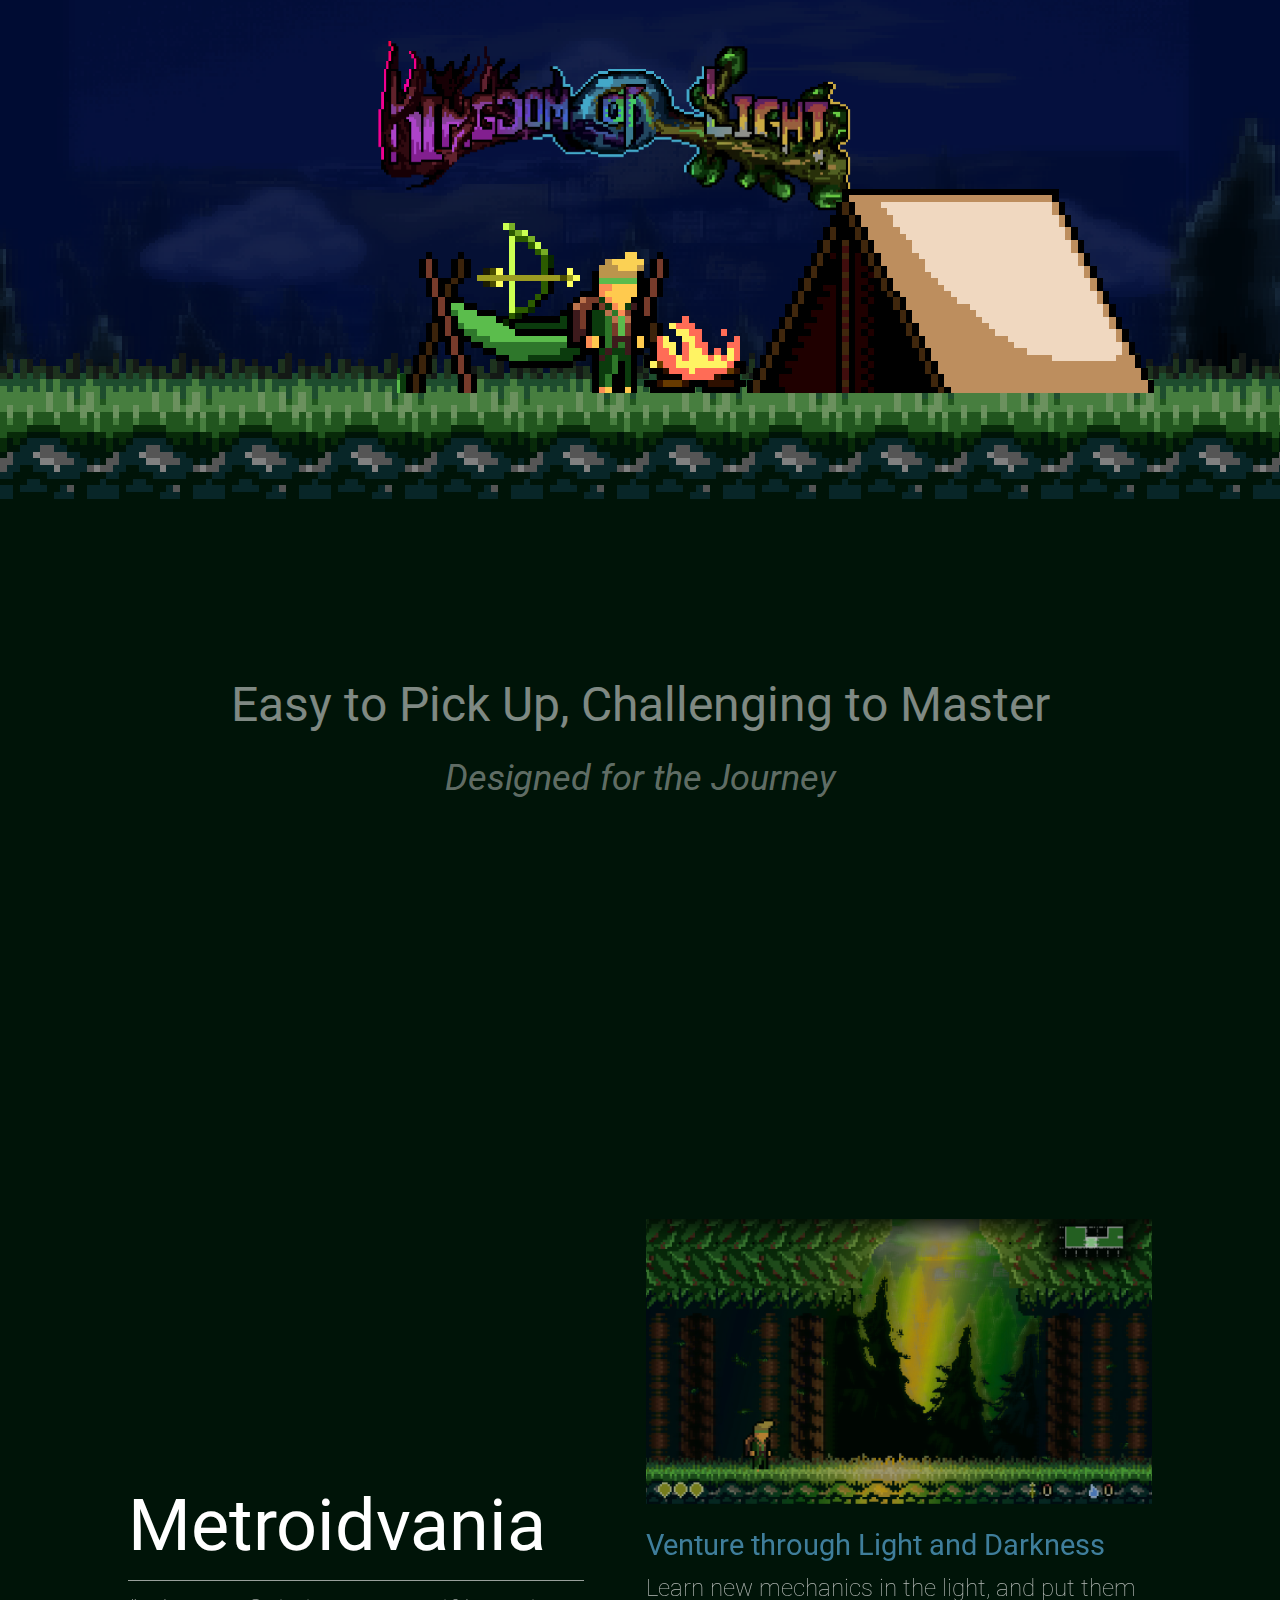
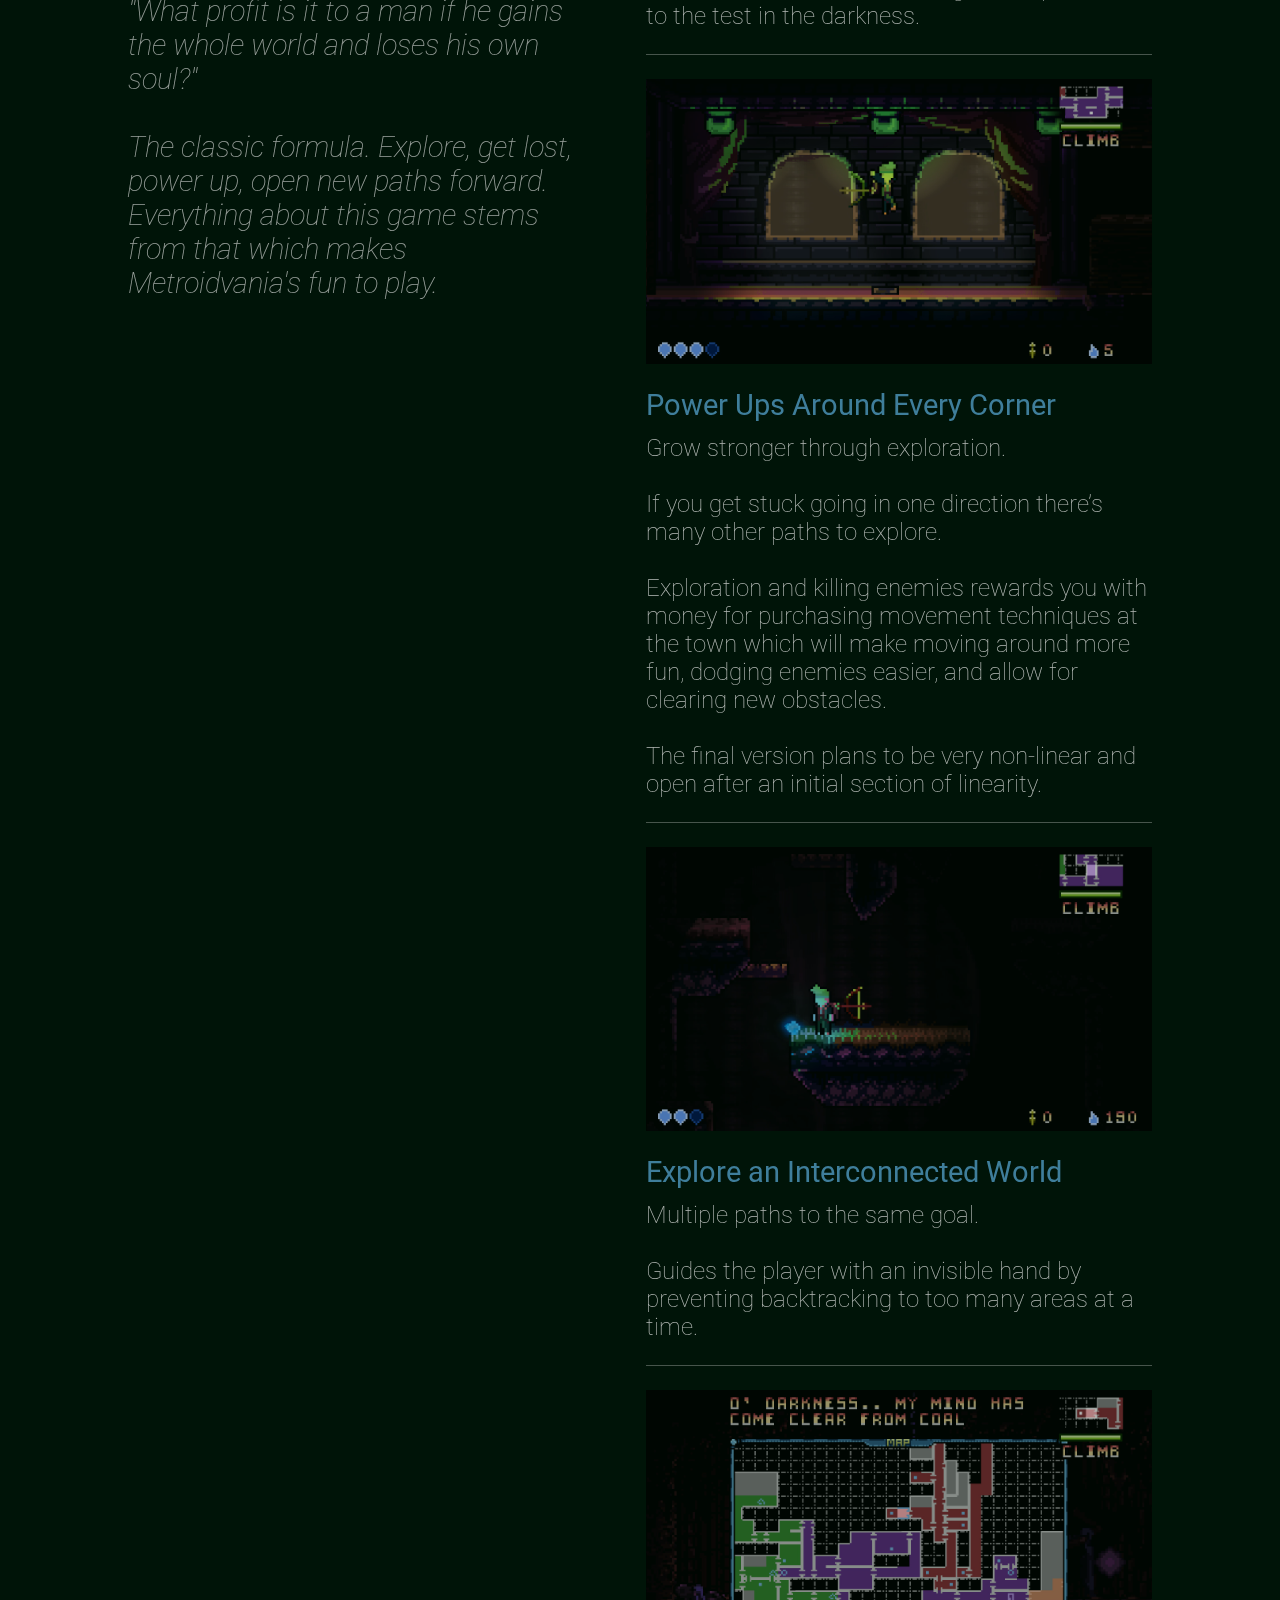
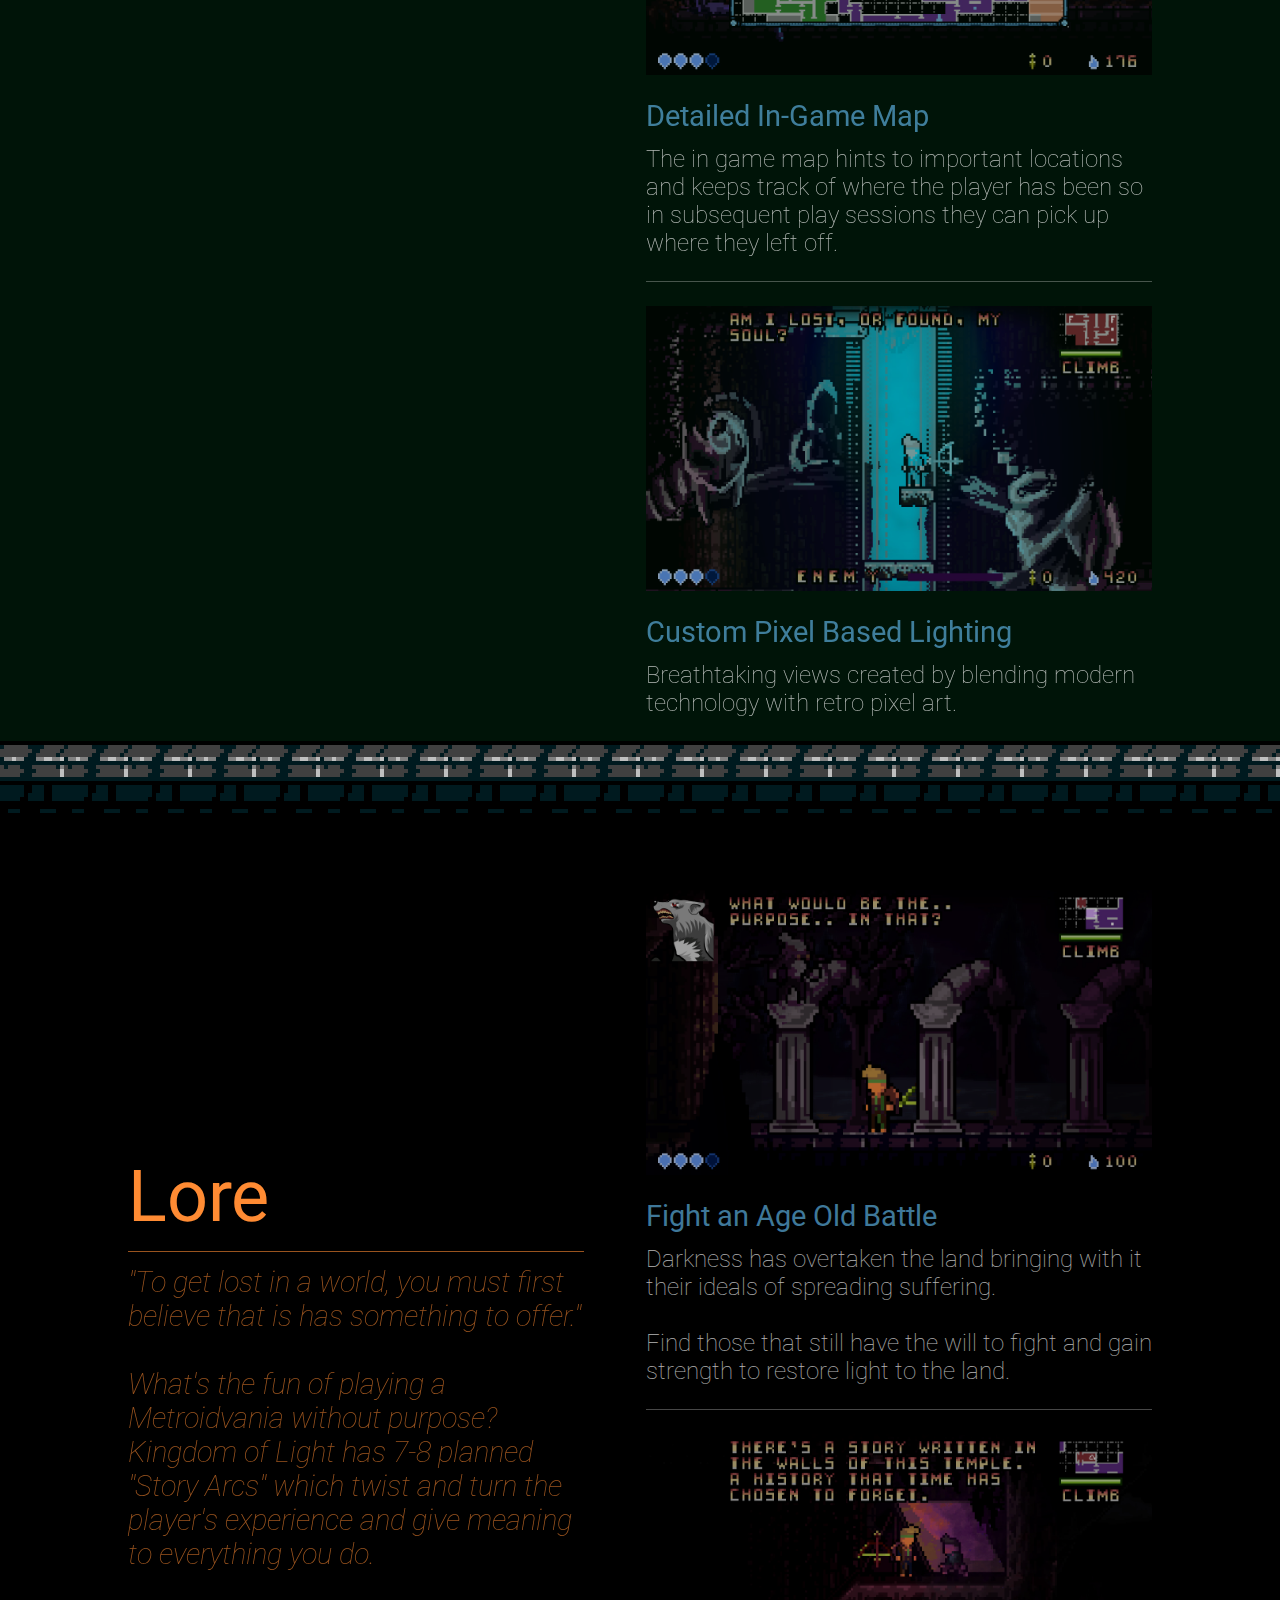
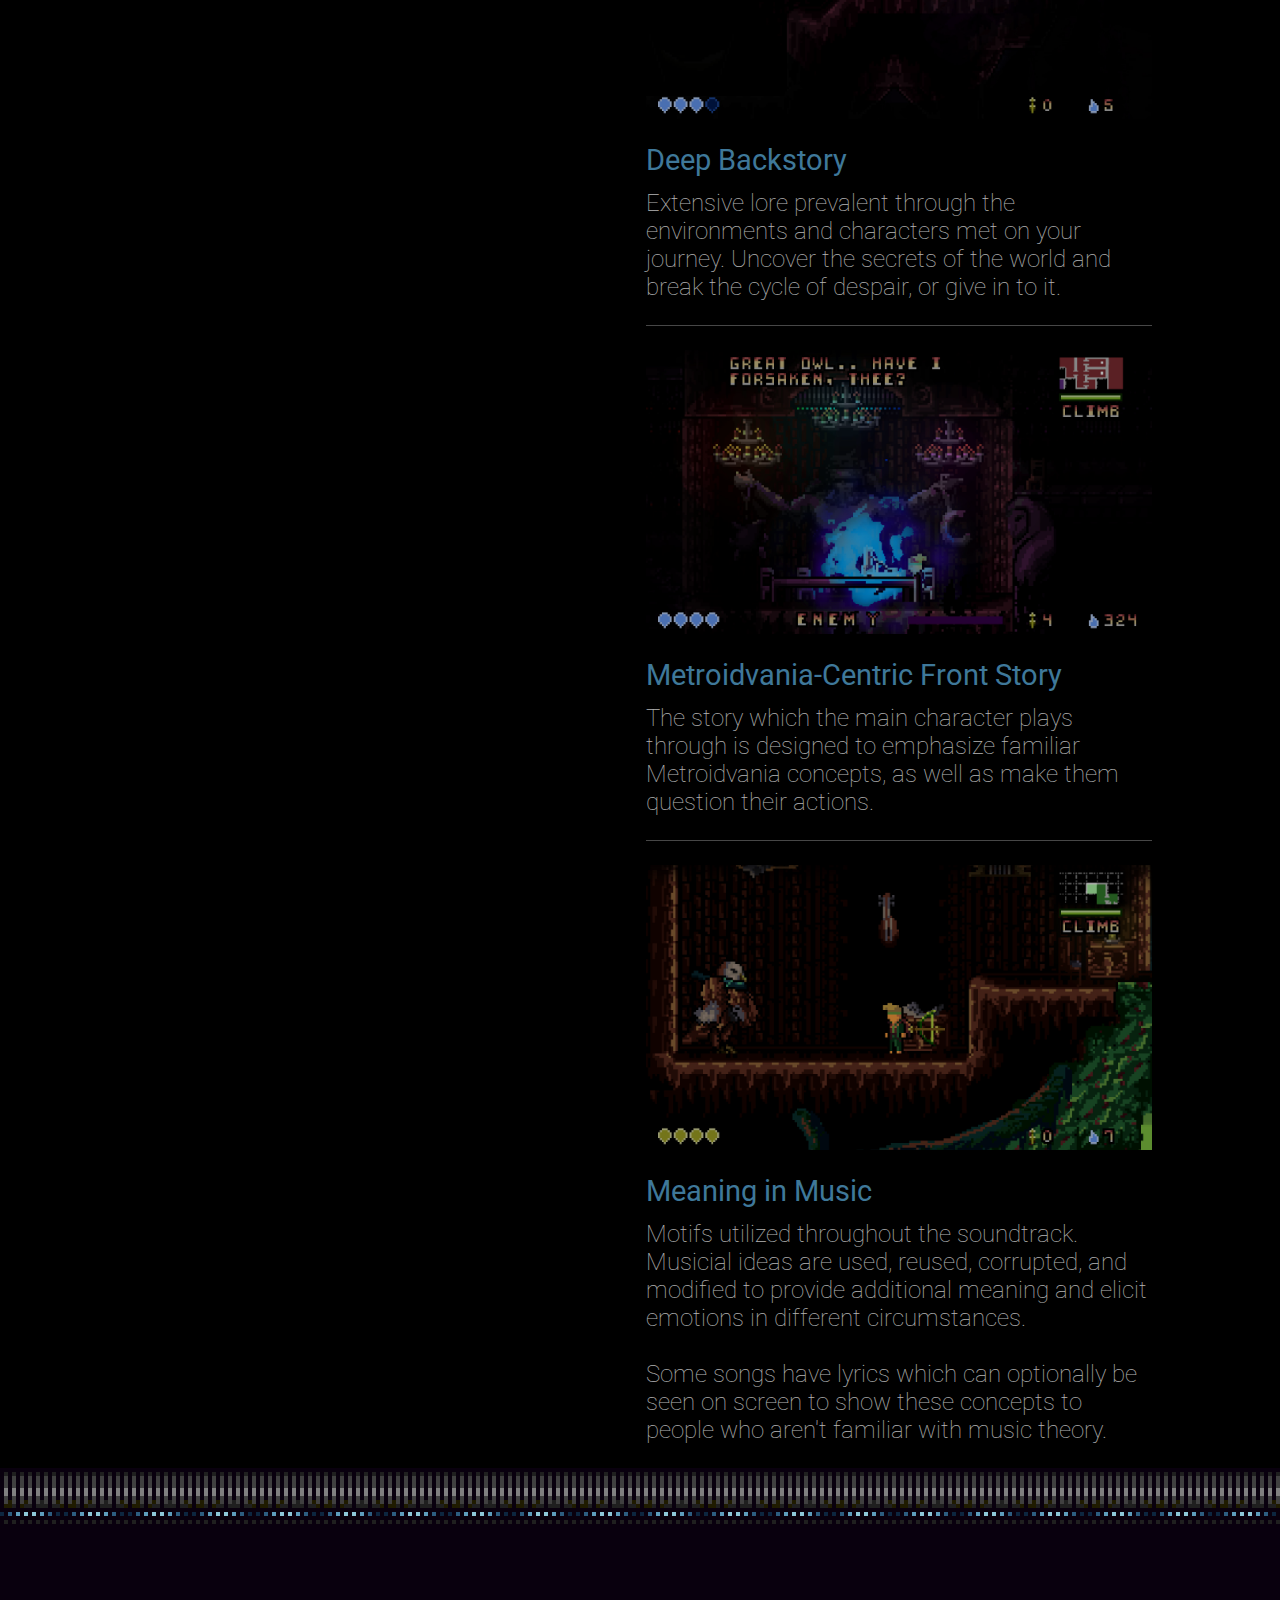
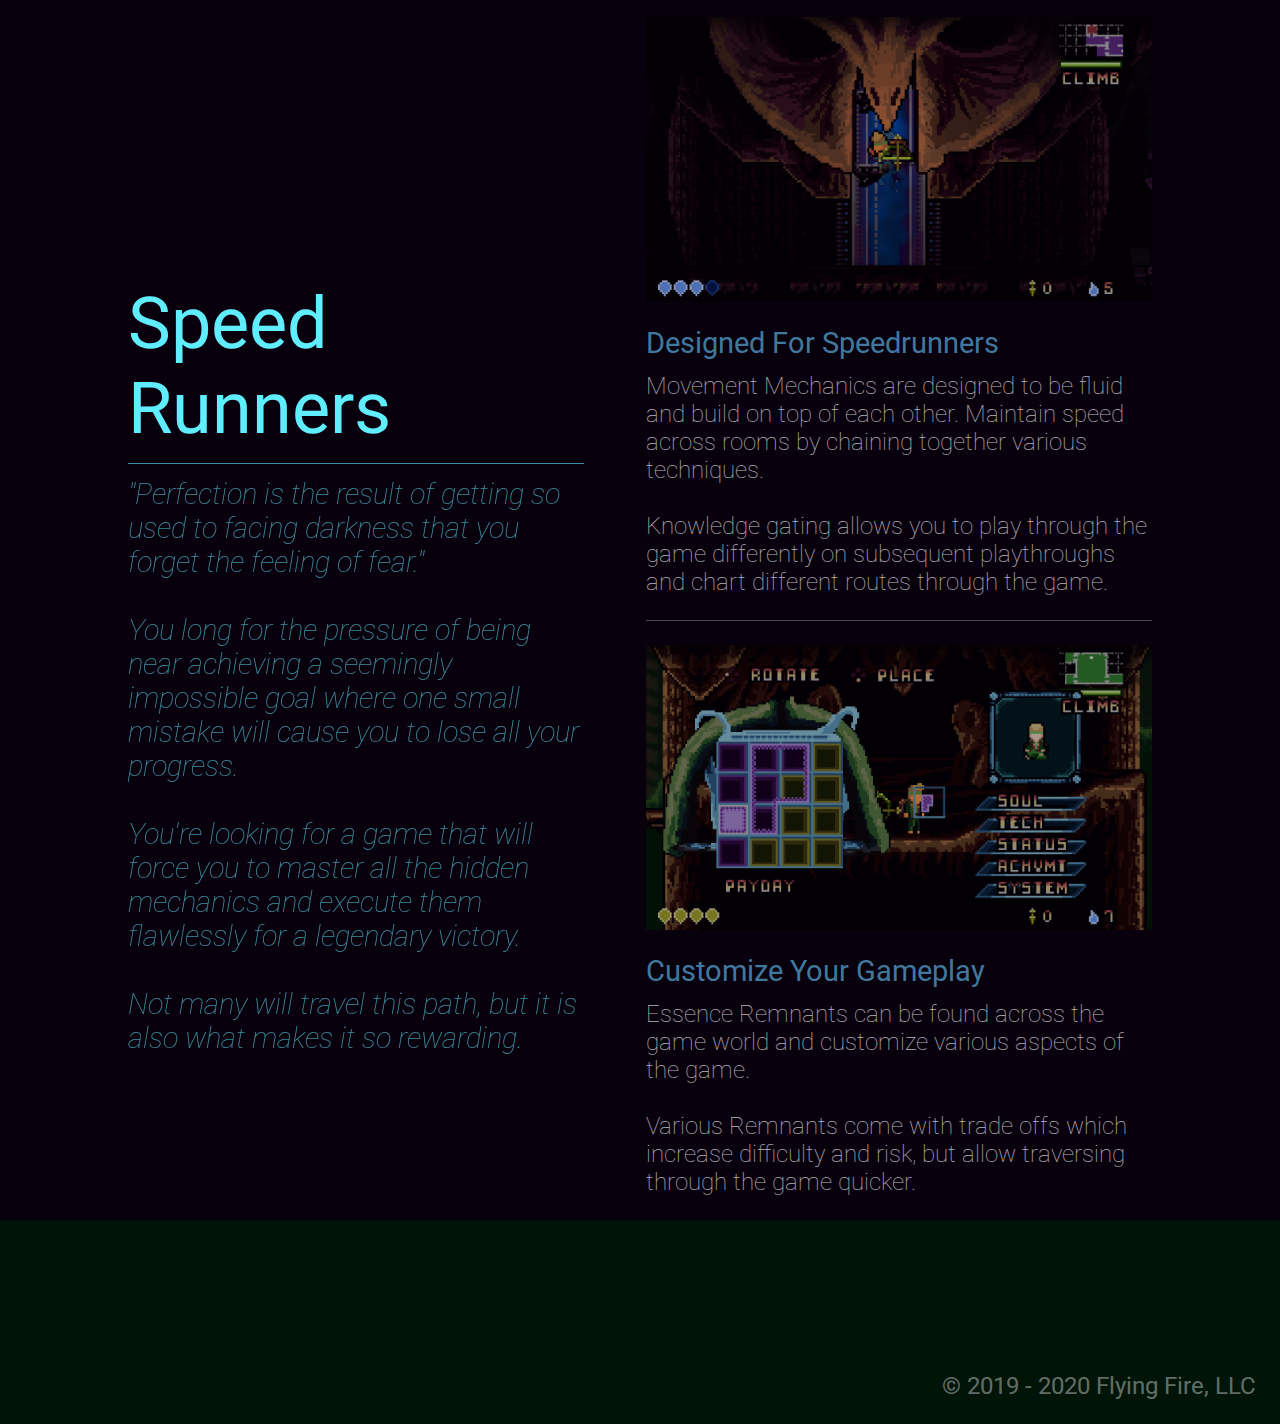
<file: index.html>
<!DOCTYPE html>
<html>

<head>
    <title>Kingdom of Light</title>
    <link rel="icon" href="favicon.ico" type="image/x-icon">
    <link rel="shortcut icon" href="favicon.ico" type="image/x-icon">
    <link rel="stylesheet" href="style.css">
    <script src="control.js"> </script>
    <link href="https://fonts.googleapis.com/css2?family=Roboto:ital,wght@0,100;0,300;0,400;1,100;1,300&display=swap"
        rel="stylesheet">
</head>

<body>
    <!-- <div class="app-bar">
        Kingdom of Light
    </div> -->
    <!-- 
    <div class="company">
        Flying Fire Presents:
    </div> -->




    <img class="hero " src="Assets/Images/overlook1.png">
    <img class="title" src="Assets/Images/overlook5.png" style="z-index: 10;">

    <div class="content">
        <div class="groundtile">
        </div>
        <div class="playerandprops">

        </div>

        <div class="gif-container">

            <div class="content-header" style="background-color:#001408;">
                Easy to Pick Up, Challenging to Master
            </div>
            <div class="content-subheader" style="background-color:#001408;">
                Designed for the Journey
            </div>
            <div class="playtype-section" style="background-color:#001408;">
                <div class="video-container" style="filter:brightness(.75);">
                    <iframe class="video" src="https://www.youtube.com/embed/l-lNw7JQk7U" frameborder="0"
                        allow="accelerometer; autoplay; encrypted-media; gyroscope; picture-in-picture"
                        allowfullscreen></iframe>
                </div>
            </div>
            <div class="playtype-section" style="background-color:#001408;">
                <div class="playtype-header" style="color:white;">
                    <div>Metroidvania</div>
                    <div class="hero-description">
                        "What profit is it to a man if he gains the whole world and loses his own soul?" <br><br>
                        The classic formula. Explore, get lost, power up, open new paths forward. <br>
                        Everything about this game stems from that which makes Metroidvania's fun to play.
                    </div>
                </div>
                <div class="playtype-description">
                    <div class="playtype-description-subsection">
                        <div>
                            <img class="gif" src="Assets/Images/Screenshots/lightforest.jpg">
                        </div>
                        <div>
                            <div class="description-header">Venture through Light and Darkness</div>
                            Learn new mechanics in the light, and put them to the test in the darkness.
                        </div>
                    </div>

                    <div class="playtype-description-subsection">
                        <div>
                            <img class="gif" src="Assets/Images/Screenshots/dark puzzles.jpg">
                        </div>
                        <div>
                            <div class="description-header">Power Ups Around Every Corner</div>
                            Grow stronger through exploration.<br><br>
                            If you get stuck going in one direction there’s many other paths to explore.<br><br>
                            Exploration and killing enemies rewards you with money for purchasing
                            movement techniques at the town which will make moving around more fun, dodging enemies
                            easier, and allow for clearing new obstacles.<br><br>
                            The final version plans to be very non-linear and open after an initial section of linearity.
                        </div>
                    </div>


                    <div class="playtype-description-subsection">
                        <div>
                            <img class="gif" src="Assets/Images/Screenshots/darkforest.jpg">
                        </div>
                        <div>
                            <div class="description-header">Explore an Interconnected World</div>
                            Multiple paths to the same goal. <br><br>
                            Guides the player with an invisible hand by preventing backtracking to too many areas at a
                            time.
                        </div>
                    </div>


                    <div class="playtype-description-subsection">
                        <div>
                            <img class="gif" src="Assets/Images/Screenshots/map.jpg">
                        </div>
                        <div>
                            <div class="description-header">Detailed In-Game Map</div>
                            The in game map hints to important locations and keeps track of where the player
                            has been so in subsequent play sessions they can pick up where they left off.
                        </div>
                    </div>


                    <div class="playtype-description-subsection" style="border-bottom:none">
                        <div>
                            <img class="gif" src="Assets/Images/Screenshots/lighting.jpg">
                        </div>
                        <div>
                            <div class="description-header">Custom Pixel Based Lighting</div>
                            Breathtaking views created by blending modern technology with retro
                            pixel art.
                        </div>
                    </div>

                </div>
            </div>

            <div class="ground2tile">
            </div>
            <div class="playtype-section" style="background-color:#000;">
                <div class="playtype-header" style="background-color:#000;">
                    <div>Lore</div>
                    <div class="hero-description">
                        "To get lost in a world, you must first believe that is has something to offer." <br><br>
                        What's the fun of playing a Metroidvania without purpose? Kingdom of Light has 7-8 planned "Story Arcs" which 
                        twist and turn the player's experience and give meaning to everything you do.
                    </div>
                </div>
                <div class="playtype-description">
                    <div class="playtype-description-subsection">
                        <div>
                            <img class="gif" src="Assets/Images/Screenshots/purpose.jpg">
                        </div>
                        <div>
                            <div class="description-header">Fight an Age Old Battle</div>
                            Darkness has overtaken the land bringing with it their ideals of spreading suffering. <br /><br />
                            Find those that still have the will to fight and gain strength to restore light to the land.
                        </div>
                    </div>


                    <div class="playtype-description-subsection">
                        <div>
                            <img class="gif" src="Assets/Images/Screenshots/lore.jpg">
                        </div>
                        <div>
                            <div class="description-header">Deep Backstory</div>
                            Extensive lore prevalent through the environments and characters met on your journey. 
                            Uncover the secrets of the world and break the cycle of despair, or give in to it.
                        </div>
                    </div>


                    <div class="playtype-description-subsection">
                        <div>
                            <img class="gif" src="Assets/Images/Screenshots/forsake.jpg">
                        </div>
                        <div>
                            <div class="description-header">Metroidvania-Centric Front Story</div>
                            The story which the main character plays through is designed to emphasize familiar Metroidvania concepts,
                             as well as make them question their actions.
                        </div>
                    </div>

                    <div class="playtype-description-subsection" style="border-bottom:none">
                        <div>
                            <img class="gif" src="Assets/Images/Screenshots/loremusic.jpg">
                        </div>
                        <div>
                            <div class="description-header">Meaning in Music</div>
                            Motifs utilized throughout the soundtrack. Musicial ideas are used, reused, corrupted, and modified to provide additional meaning and elicit emotions in different circumstances.<br/><br/>
                            Some songs have lyrics which can optionally be seen on screen to show these concepts to people who aren't familiar with music theory.
                        </div>
                    </div>

                </div>
            </div>

            <div class="ground3tile">
            </div>
            <div class="playtype-section" style="background-color:#09000e;">
                <div class="playtype-header" style="background-color:#09000e; color: #60eeff">
                    <div>Speed Runners</div>
                    <div class="hero-description">
                        "Perfection is the result of getting so used to facing darkness that you forget the feeling of fear." <br><br>
                        You long for the pressure of being near achieving a seemingly impossible goal where one small
                        mistake will cause you to lose all your progress. <br> <br>
                        You're looking for a game that will force you to master all the hidden mechanics and execute
                        them flawlessly for a legendary victory.<br><br>
                        Not many will travel this path, but it is also what makes it so rewarding.
                    </div>
                </div>
                <div class="playtype-description">
                    <div class="playtype-description-subsection">
                        <div>
                            <img class="gif" src="Assets/Images/Screenshots/sequence.jpg">
                        </div>
                        <div>
                            <div class="description-header">Designed For Speedrunners</div>
                            Movement Mechanics are designed to be fluid and build on top of each other. Maintain speed across rooms by chaining together various techniques.<br><br>
                            Knowledge gating allows you to play through the game differently on subsequent playthroughs and chart different routes through the game.
                        </div>
                    </div>

                    <div class="playtype-description-subsection"  style="border-bottom:none">
                        <div>
                            <img class="gif" src="Assets/Images/Screenshots/custom.jpg">
                        </div>
                        <div>
                            <div class="description-header">Customize Your Gameplay</div>
                            Essence Remnants can be found across the game world and customize various aspects of the game. <br><br>
                            Various Remnants come with trade offs which increase difficulty and risk, but allow traversing through the game quicker.
                        </div>
                    </div>
                </div>
            </div>


        </div>
        <div class="footer">© 2019 - 2020 Flying Fire, LLC</div>
    </div>
</body>

</html>
</file>
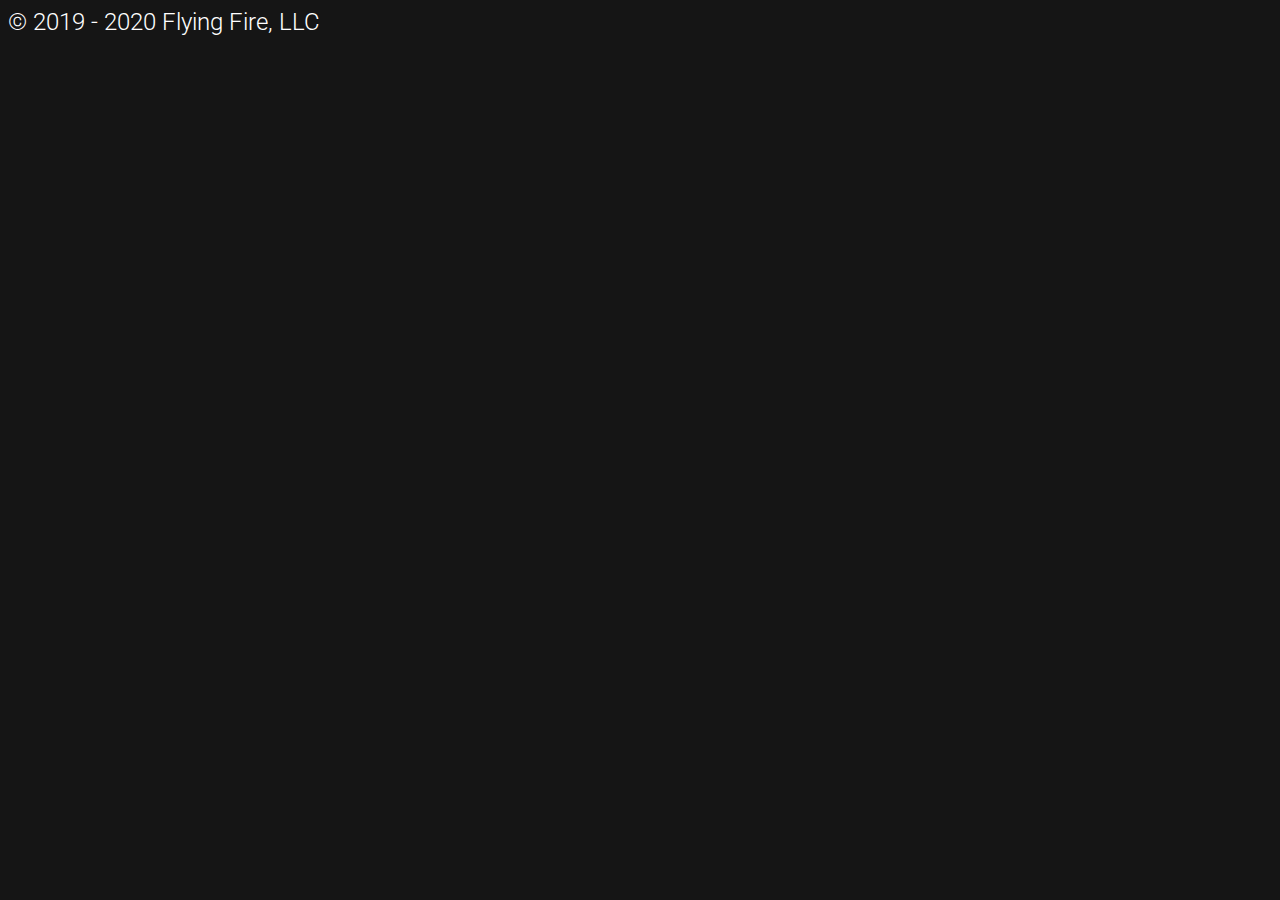
<file: ConversingOfSouls/conversingofsouls.html>
<!DOCTYPE html>
<html>

<head>
    <title>Conversing of Souls</title>
    <link rel="icon" href="favicon.ico" type="image/x-icon">
    <link rel="shortcut icon" href="favicon.ico" type="image/x-icon">
    <link rel="stylesheet" href="style.css">
    <script src="control.js"> </script>
    <link href="https://fonts.googleapis.com/css2?family=Roboto:ital,wght@0,100;0,300;0,400;1,100;1,300&display=swap"
        rel="stylesheet">
</head>

<body>

    <div class="footer">© 2019 - 2020 Flying Fire, LLC</div>
    </div>
</body>

</html>
</file>
<file: style.css>
html{
}

img{
    width:100%;
}


.company{
    color: rgba(255,255,255,.6);
    font-size: 2em;
    position: fixed;
    z-index: 10;
    text-align: center;
    width: 100%;
    top: 2em;
    font-style:italic;
    font-weight:300;
    z-index:12;
}

.left-hero-border{
    height: 1000px;
    color: black;
    background-color: #001408;
    width: 15vw;
    left: 0;
    position: fixed;
    z-index: 10;
}
.right-hero-border{
    height: 1000px;
    color: black;
    background-color: #001408;
    width: 15vw;
    right: 0;
    position: fixed;
    z-index: 10;
}

.gif{
    display:block;
    margin-left:auto;
    margin-right:auto;
    margin-top:24px;
    margin-bottom:24px;
}

.gif-container{
    padding-bottom:128px;
    margin-top:128px;
}

.video-container {
    position: relative;
    width: 100%;
    height: 0;
    padding-bottom: 56.25%;
    margin-bottom:-8em;
}

.video {
    position: absolute;
    top: 0;
    left: 0;
    width: 60%;
    height: 60%;
    margin-left:20%;
}

html{
    font-family: 'Roboto', sans-serif;
    font-size:24px;
}
body{
    margin:0;
    padding:0;
    background-color:black;
}

.fog{
    position: fixed;
    margin-top:-100x;
    min-width:800px;
    max-width: 100%;
    opacity: 0.2;
    background-color: rgb(0,0,0);
    margin-left: auto;
    left: 0;
    right: 0;
    margin-left: auto;
    margin-right: auto;
    box-shadow: 32px 33px 99px 113px hsl(246 85% 2% / 1) inset;
}

.hero{
    position: fixed;
    max-width: 100%;
    min-width:800px;
    margin-left: auto;
    left: 0;
    right: 0;
    margin-top:-15vw;
    margin-left: auto;
    margin-right: auto;
    box-shadow: 32px 33px 99px 113px hsl(246 85% 2% / 1) inset;
}


.hero-header{
    margin-left: 13%;
    margin-right: 13%;
    font-size: 2em;
    border-bottom: solid 1px;
    padding-bottom: 12px;
}

.hero-align{
    display:flex;
    justify-content: space-around;
}
.hero-text{
    color: white;
    position: absolute;
    top: 50%;
    z-index: 50;
    display: flex;
    width: 100%;
    justify-content: center;
    margin-bottom: 20%;
}

.hero-description{
    font-size: .4em;
    opacity: .6;
    margin-top: 12px;
    border-top: solid 1px;
    padding-top: 13px;
    font-weight:100;
    font-style:italic;
}

.hero-selections{
    border: solid;
    border-radius: 3px;
    padding: 12px 64px;
    font-size: 2em;
    margin: 32px;
    background-color:rgba(0,0,0,.5);
}

.full{
    max-width: 100%;
    filter: blur(3px);
}

.app-bar{
    max-height:72px;
    height:72px;
    background-color:#0b061d;
    position:fixed;
    top:0;
    left:0;
    width:100%;
    color:#929292;
    display: flex;
    justify-content: center;
    align-items: center;
    font-size: 2em;
    box-shadow: 0 10px 20px rgba(0,0,0,0.19), 0 6px 6px rgba(0,0,0,0.23);
    z-index:13;
}


.content-header{
    text-align: center;
    font-size: 2em;
    padding: 12px;
    color:rgba(255,255,255,.5);
}

.footer{
    color: rgba(255,255,255,.4);
    margin: 24px;
    text-align:right;
}

.content-subheader{
    text-align: center;
    font-size: 1.5em;
    padding: 12px;
    color:rgba(255,255,255,.4);
    font-style: italic;
}

.content{
    position:absolute;
    top:600px;
    background-color:black;
    z-index:13;    
    width: 100%;
}

.groundtile{
    background-image: url("Assets/Images/ground.png");
    background-repeat: repeat-x;
    width: 100%;
    height: 200px;
    margin-top: -64px;
    z-index:14;
    position: relative;
}

.ground2tile{
    background-image: url(Assets/Images/topcavern.png);
    background-repeat: repeat-x;
    width: 100%;
    height: 125px;
    /* margin-top: -64px; */
    z-index: 14;
    position: relative;
}


.ground3tile{
    background-image: url(Assets/Images/templetile.png);
    background-repeat: repeat-x;
    width: 100%;
    height: 125px;
    /* margin-top: -64px; */
    z-index: 14;
    position: relative;
}



.playerandprops{
    background-image: url("Assets/Images/playerandprops.png");
    width: 766px;
    height: 289px;
    margin-top: -397px;
    margin-left: 31%;
    position: absolute;
    z-index:15;
}

.playtype-section{
    display:flex;
    justify-content: space-around;
    flex-direction: row;

    width:80%;
    padding-left:10%;
    padding-right:10%;
}

.playtype-header{
    color:hsla(26, 100%, 60%, 1);
    width: 45%;
    font-size: 3em;
    position: sticky;
    min-height: 250px;
    max-height: 800px;
    top: 0px;
    padding-top:12px;
    background-color: #001408;
    z-index: 1;
    padding-top: 4em;
}

.playtype-description{
    color: white;
    width: 50%;
    min-width:400px;
    opacity: .7;
    font-weight:100;
    margin-left:62px;
}


.description-header{
 font-weight: 400;
 margin-bottom:12px;
 font-size:1.2em;
 color: rgb(90, 171, 219);
}

.playtype-description-subsection{
    padding-bottom: 24px;
    border-bottom: solid 1px rgba(255,255,255,0.4);
}

.title{
    margin-top:-9%;
    position:fixed;
}

@media only screen and (min-width: 1800px){
    .gif-container{
        margin-top: 0;
    }
}

@media only screen and (max-width: 2000px) {
    
    .left-hero-border{
        height: 1000px;
        color: black;
        background-color: #001408;
        width: 10vw;
        left: 0;
        position: fixed;
    }
    .right-hero-border{
        height: 1000px;
        color: black;
        background-color: #001408;
        width: 10vw;
        right: 0;
        position: fixed;
    }
}
@media only screen and (max-width: 1850px) {
    
    .left-hero-border{
        height: 1000px;
        color: black;
        background-color: #001408;
        width: 0%;
        left: 0;
        position: fixed;
    }
    .right-hero-border{
        height: 1000px;
        color: black;
        background-color: #001408;
        width: 0%;
        right: 0;
        position: fixed;
    }
    
    .content{
        position:absolute;
        top:400px;
        background-color:#001408;
        width:100%;
        margin-left: 0;
        margin-right: 0;
    }
}

@media  only screen  and (max-width: 1212px) {

    .company{
        top:3em;
    }
    .playerandprops{
        background-image: url("Assets/Images/playerandprops.png");
        width: 766px;
        height: 273px;
        margin-top: -372px;
        margin-left: 119px;
        transform: scale(.8);
        position: relative;
    
    }

    
    .groundtile{
        background-image: url("Assets/Images/ground.png");
        background-repeat: repeat-x;
        width: 125%;
        height: 200px;
        margin-left: -12%;
        margin-top: -90px;
        transform: scale(.8);
        position: relative;
    }
    
    .content{
        position:absolute;
        top:400px;
        background-color:#001408;
        width:100%;
        margin-left: 0;
        margin-right: 0;
    }

    

  }

  
@media only screen and (max-width: 1000px) {
html{
    font-size:32px;
}
    .content{
        position:absolute;
        top:400px;
        background-color:#001408;
        width:100%;
        margin-left: 0;
        margin-right: 0;
    }
    .playtype-section{
        display:flex;
        justify-content: space-around;
        flex-direction: column;
        width:100%;
        padding: 24px 24px 0 24px;
    }
    .playtype-header{
        width:100%;
        font-size: 3em;
        padding-bottom:12px;
        border-bottom:solid 1px white;
        padding-top: 0px;
    }

    .video-container {
        position: relative;
        width: 100%;
        height: 0;
        padding-bottom: 56.25%;
        margin-bottom:0em;
    }
    
    .video {
        position: absolute;
        top: 0;
        left: 0;
        width: 100%;
        height: 100%;
        margin-left:0%;
    }

    .playtype-description{
        width: 92%;
        margin-left:0;
    }

    
  }

  
@media only screen and (max-width: 1000px) {

    .company{
        top:2   em;
    }
}
</file>
<file: ConversingOfSouls/style.css>
html{
    font-family: roboto;
    font-size:24px;
    color:white;
    font-weight:300;
    background-color:#151515;
}
body{
}

.content{
    margin: 0 15%;
}

.footer{
    position:static;
    bottom:12px;
    left:12px;
}

.characters{
    display: flex;
    align-content: space-evenly;
    flex-direction: row;
    justify-content: center;
    width: 100%;
}

.refresh{
    position: fixed;
    right: 24px;
    top: 24px;
    font-size: 4em;
    background-color: transparent;
    color: orange;
    transition: all .2s;
    border:none;
    cursor:pointer;
}
.refresh:hover{
    color: white;
}
.debug{
    position: fixed;
    right: 24px;
    bottom: 24px;
    font-size: 1em;
    background-color: transparent;
    color: red;
    transition: all .2s;
    border:none;
    cursor:pointer;
}
.debug:hover{
    color: white;
}

.card{
    padding: 12px;
    margin:24px;

    border-radius: 4px;

    background-color:#444;

    box-shadow: 0 4px 8px 0 rgba(0,0,0,0.5);
    transition: 0.3s;
}
.card:hover{
  box-shadow: 0 8px 16px 0 rgba(0,0,0,0.5);
}

.character-card{
    width: 40%;
}


.traits{
    /* border:solid black 4px;
    padding: 12px;
    margin:12px; */
}
.trait-box{
    /* border:solid black 2px; */
    padding: 12px;
    margin:12px;
    display:flex;
    flex-direction: row;
    justify-content: center;
    flex-wrap: wrap;
}

.trait{
    border: solid #333 2px;
    background-color: #222;
    padding: 12px;
    margin: 0px;
    border-radius: 4px;
    cursor: pointer;
    transition: all .3s;
}



.trait:hover{
    border: solid #444 2px;
    background-color: #333;
}

#character-name{
    cursor:pointer;

    padding: 12px;
    border: solid #444 2px;
    background-color: #333;

    transition: all .3s;
}

#character-name:hover{

    border: solid #333 2px;
    background-color: #222;
    border:solid grey 1px;
}


.action-columns{
    padding: 0 24px;
    margin: 0 24px;
}
.action-row{
    display: flex;
    width: 100%;
    justify-content: space-evenly;
}

.character-title{
    display:flex;
    justify-content: space-between;
}

.dialogue{
    width: 50%;
    min-height: 5em;
    font-size: 1.5em;
    background-color: #222;
    border-radius: 4px;
    color: white;
    padding: 12px;
    margin-top: 24px;
}


.name{
    font-size:2em;
}

.positive{
    background-color:hsl(120,20%,50%);
}
.neutral{
    background-color:hsl(120,0%,50%);
}
.negative{
    background-color:hsl(0,20%,50%);
}

.output{
    height: 440px;
    overflow-y: scroll;
}

input, select{
    font-size: 1em;
    background-color: #111;
    color: #aaa;
    margin: 4px 0;
    width: 50%;
}


input[type=text], select {
    width: 100%;
    padding: 12px 20px;
    margin: 8px 0;
    font-size: 16px;
    display: inline-block;
    border: 1px solid #ccc;
    border-radius: 4px;
    box-sizing: border-box;
  }
  
  input[type=submit] {
    width: 100%;
    background-color: #4c63af;
    color: white;
    padding: 14px 20px;
    margin: 8px 0;
    border: none;
    border-radius: 4px;
    cursor: pointer;
  }
  
  input[type=submit]:hover {
    background-color: #4c63af;
  }
  
  .act{
    background-color: hsl(30,72%,50%);
    width: 40%;
    font-size: 1.5em;
    border-radius: 4px;
    min-height: 64px;
    margin-left: 58%;
  }
  button{
    background-color: hsl(30,72%,50%);
    border-radius: 4px;
    min-height: 36px;
    font-size: 1em;
    color: #111;
  }

  .text-entry{
      display:flex;
  }

  textarea{
      width:50%;
  }
</file>
